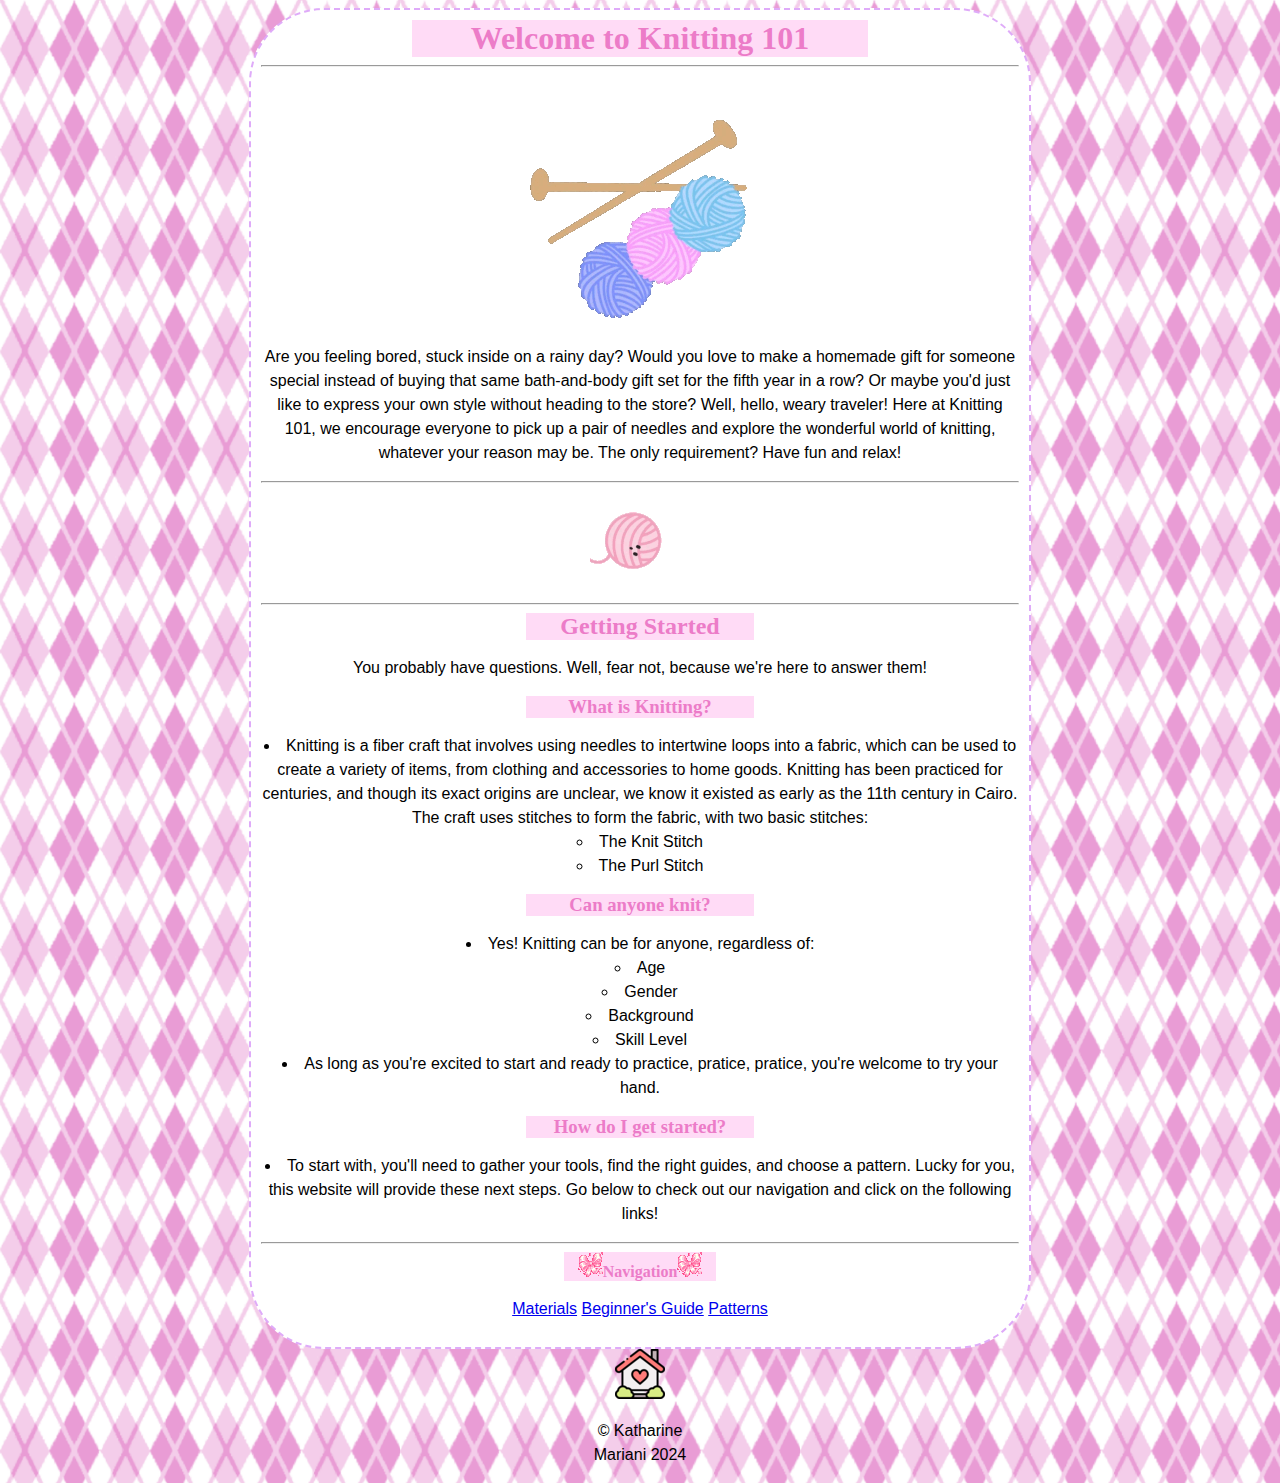
<file: index.html>
<!DOCTYPE html>
<html lang="en">
<head>
  <meta charset="UTF-8">
  <title>Knitting 101</title>
  <link rel="stylesheet" href="main.css">
</head>
<body>
  <div class="center">
    <h1>Welcome to Knitting 101</h1>
    <hr class="solid">
    <img src="yarn%20and%20needle.gif" alt="needle jingle">
    <p>Are you feeling bored, stuck inside on a rainy day? Would you love to make a homemade gift for someone special instead of buying that same bath-and-body gift set for the fifth year in a row? Or maybe you'd just like to express your own style without heading to the store? Well, hello, weary traveler! Here at Knitting 101, we encourage everyone to pick up a pair of needles and explore the wonderful world of knitting, whatever your reason may be. The only requirement? Have fun and relax!</p>
    <hr class="solid">
    <img src="runawayyarn.gif" alt="running yarn">
    <hr class="solid">
    <h2>Getting Started</h2>
    <p>You probably have questions. Well, fear not, because we're here to answer them!</p>
    <h3>What is Knitting?</h3>
    <ul>
      <li>Knitting is a fiber craft that involves using needles to intertwine loops into a fabric, which can be used to create a variety of items, from clothing and accessories to home goods. Knitting has been practiced for centuries, and though its exact origins are unclear, we know it existed as early as the 11th century in Cairo. The craft uses stitches to form the fabric, with two basic stitches:</li>
      <ul>
        <li>The Knit Stitch</li>
        <li>The Purl Stitch</li>
      </ul>
    </ul>
    <h3>Can anyone knit?</h3>
    <ul>
      <li>Yes! Knitting can be for anyone, regardless of:</li>
      <ul>
        <li>Age</li>
        <li>Gender</li>
        <li>Background</li>
        <li>Skill Level</li>
      </ul>
      <li>As long as you're excited to start and ready to practice, pratice, pratice, you're welcome to try your hand.</li>
    </ul>
    <h3>How do I get started?</h3>
    <ul>
      <li>To start with, you'll need to gather your tools, find the right guides, and choose a pattern. Lucky for you, this website will provide these next steps. Go below to check out our navigation and click on the following links!</li>
    </ul>
    <hr class="solid">
    <p id="navi"></p>
    <h4><img src="ribbon.gif" alt="ribbon2">Navigation<img src="ribbon.gif" alt="ribbon2"></h4>
    <p><a href="materials.html">Materials</a> <a href="instruction.html">Beginner's Guide</a> <a href="patterns.html">Patterns</a></p>
  </div>

  <div class="copy">
      <a href="index.html"><img src="home.png" alt="home"></a>
    <p>© Katharine Mariani 2024</p>
  </div>
</body>
</html>
</file>
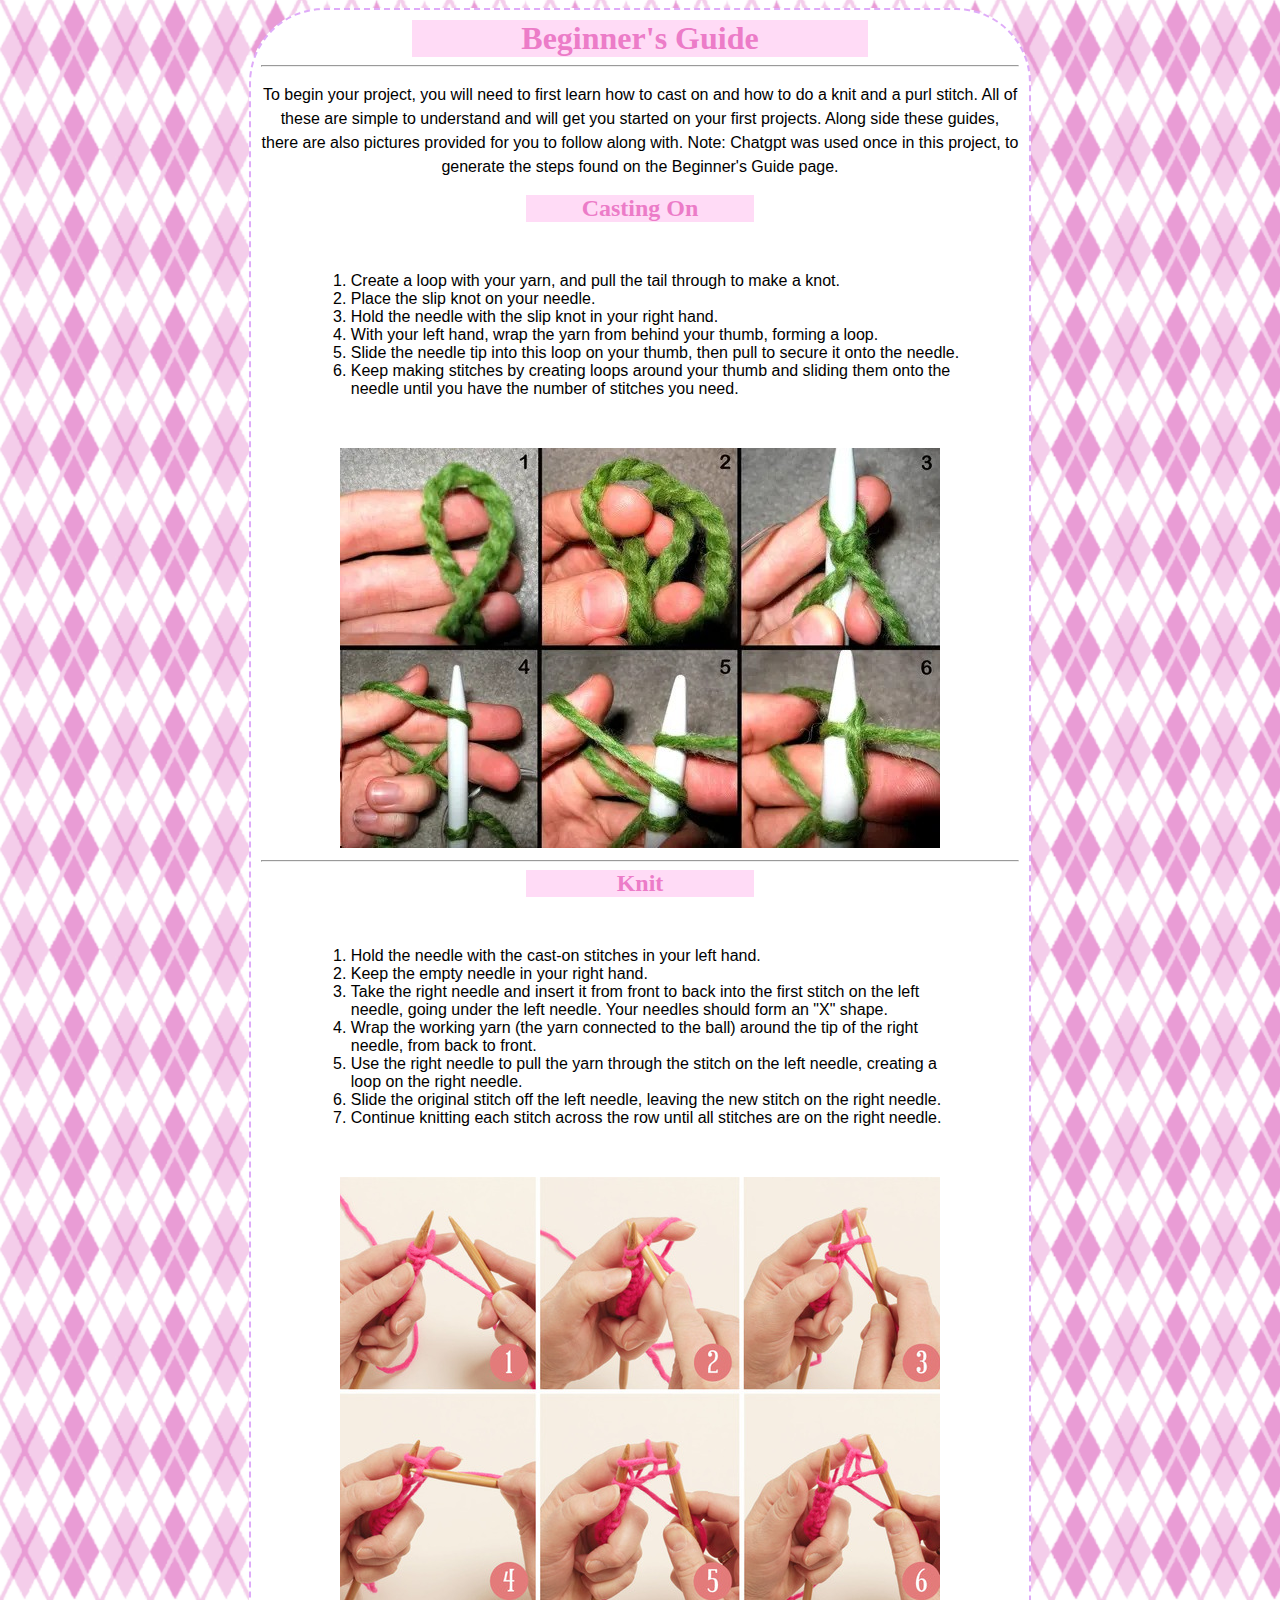
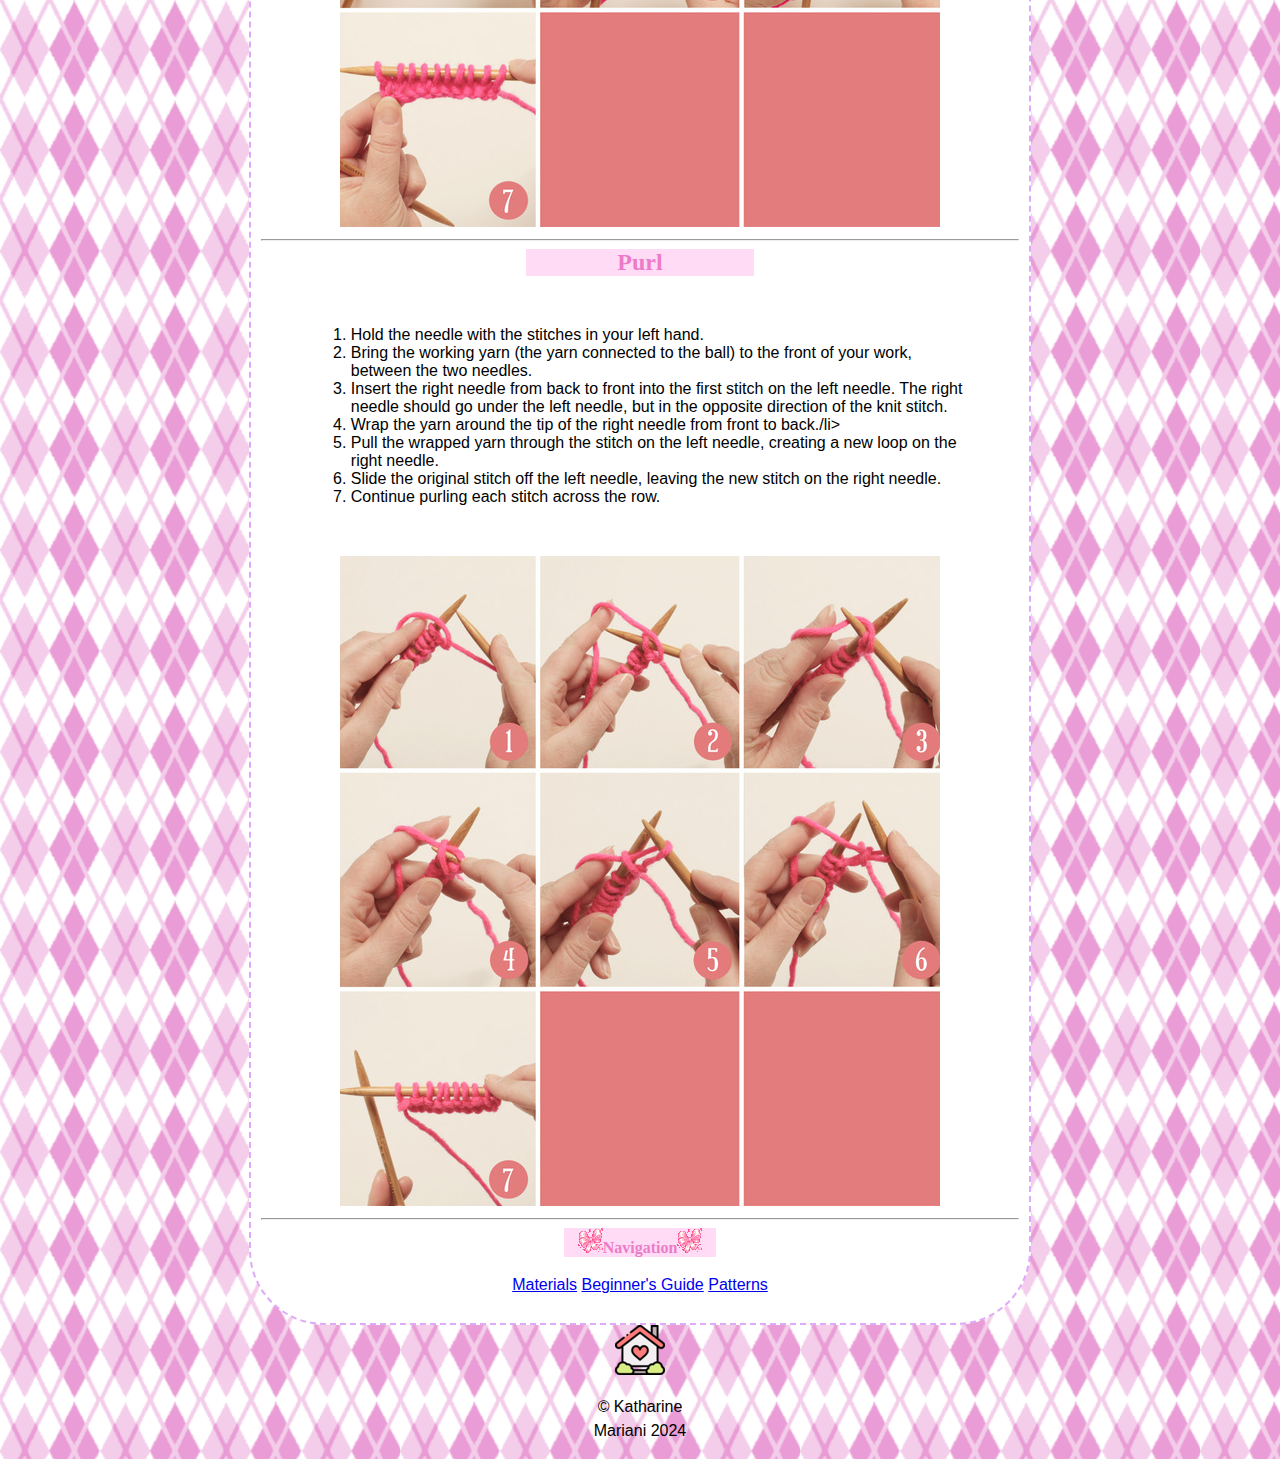
<file: instruction.html>
<!DOCTYPE html>
<html lang="en">
<head>
  <meta charset="UTF-8">
  <title>Beginner's Guide</title>
  <link rel="stylesheet" href="main.css">
</head>
<body>
  <div class="center">
    <h1>Beginner's Guide</h1>
    <hr class="solid">
    <p>To begin your project, you will need to first learn how to cast on and how to do a knit and a purl stitch. All of these are simple to understand and will get you started on your first projects. Along side these guides, there are also pictures provided for you to follow along with. Note: Chatgpt was used once in this project, to generate the steps found on the Beginner's Guide page.</p>
    <h2>Casting On</h2>
    <ol>
      <li>Create a loop with your yarn, and pull the tail through to make a knot.</li>
      <li>Place the slip knot on your needle.</li>
      <li>Hold the needle with the slip knot in your right hand.</li>
      <li>With your left hand, wrap the yarn from behind your thumb, forming a loop.</li>
      <li>Slide the needle tip into this loop on your thumb, then pull to secure it onto the needle.</li>
      <li>Keep making stitches by creating loops around your thumb and sliding them onto the needle until you have the number of stitches you need.</li>
    </ol><img src="ezgif-4-7db2755ab1.jpg" alt="caston">
    <hr class="solid">
    <h2>Knit</h2>
    <ol>
      <li>Hold the needle with the cast-on stitches in your left hand.</li>
      <li>Keep the empty needle in your right hand.</li>
      <li>Take the right needle and insert it from front to back into the first stitch on the left needle, going under the left needle. Your needles should form an "X" shape.</li>
      <li>Wrap the working yarn (the yarn connected to the ball) around the tip of the right needle, from back to front.</li>
      <li>Use the right needle to pull the yarn through the stitch on the left needle, creating a loop on the right needle.</li>
      <li>Slide the original stitch off the left needle, leaving the new stitch on the right needle.</li>
      <li>Continue knitting each stitch across the row until all stitches are on the right needle.</li>
    </ol><img src="ezgif-4-485e088d13.jpg" alt="knit">
    <hr class="solid">
    <h2>Purl</h2>
    <ol>
      <li>Hold the needle with the stitches in your left hand.</li>
      <li>Bring the working yarn (the yarn connected to the ball) to the front of your work, between the two needles.</li>
      <li>Insert the right needle from back to front into the first stitch on the left needle. The right needle should go under the left needle, but in the opposite direction of the knit stitch.</li>
      <li>Wrap the yarn around the tip of the right needle from front to back./li&gt;</li>
      <li>Pull the wrapped yarn through the stitch on the left needle, creating a new loop on the right needle.</li>
      <li>Slide the original stitch off the left needle, leaving the new stitch on the right needle.</li>
      <li>Continue purling each stitch across the row.</li>
    </ol><img src="ezgif-4-116eb35971.jpg" alt="purl">
    <hr class="solid">
    <p id="navi"></p>
    <h4><img src="ribbon.gif" alt="ribbon2">Navigation<img src="ribbon.gif" alt="ribbon2"></h4>
    <p><a href="materials.html">Materials</a> <a href="instruction.html">Beginner's Guide</a> <a href="patterns.html">Patterns</a></p>
  </div>
      <div class="copy">
    <a href="index.html"><img src="home.png" alt="home"></a>
    <p>© Katharine Mariani 2024</p>
  </div>
</body>
</html>
</file>
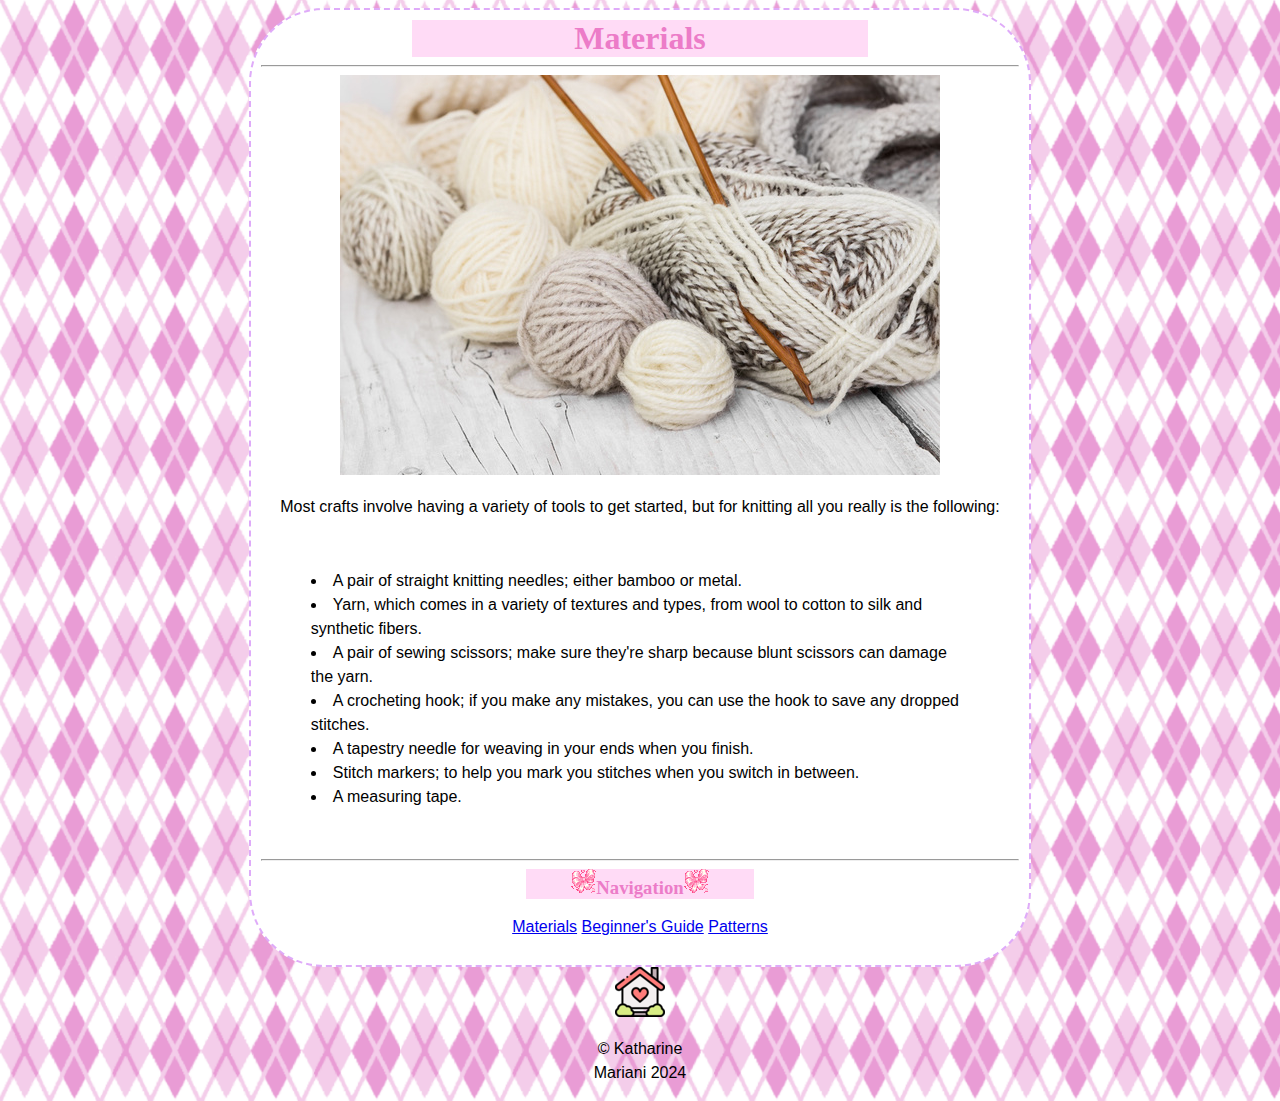
<file: materials.html>
<!DOCTYPE html>
<html lang="en">
<head>
  <meta charset="UTF-8">
  <title>Materials</title>
  <link rel="stylesheet" href="main.css">
</head>
<body>
  <div class="center">
    <h1>Materials</h1>
    <hr class="solid">
    <img src="knittingyarn.jpg" alt="knitting">
    <p>Most crafts involve having a variety of tools to get started, but for knitting all you really is the following:</p>
    <ul id="list">
      <li>A pair of straight knitting needles; either bamboo or metal.</li>
      <li>Yarn, which comes in a variety of textures and types, from wool to cotton to silk and synthetic fibers.</li>
      <li>A pair of sewing scissors; make sure they're sharp because blunt scissors can damage the yarn.</li>
      <li>A crocheting hook; if you make any mistakes, you can use the hook to save any dropped stitches.</li>
      <li>A tapestry needle for weaving in your ends when you finish.</li>
      <li>Stitch markers; to help you mark you stitches when you switch in between.</li>
      <li>A measuring tape.</li>
    </ul>
    <hr class="solid">
    <p id="navi"></p>
    <h3><img src="ribbon.gif" alt="ribbon2">Navigation<img src="ribbon.gif" alt="ribbon2"></h3>
    <p><a href="materials.html">Materials</a> <a href="instruction.html">Beginner's Guide</a> <a href="patterns.html">Patterns</a></p>
  </div>
      <div class="copy">
    <a href="index.html"><img src="home.png" alt="home"></a>
    <p>© Katharine Mariani 2024</p>
  </div>
</body>
</html>
</file>
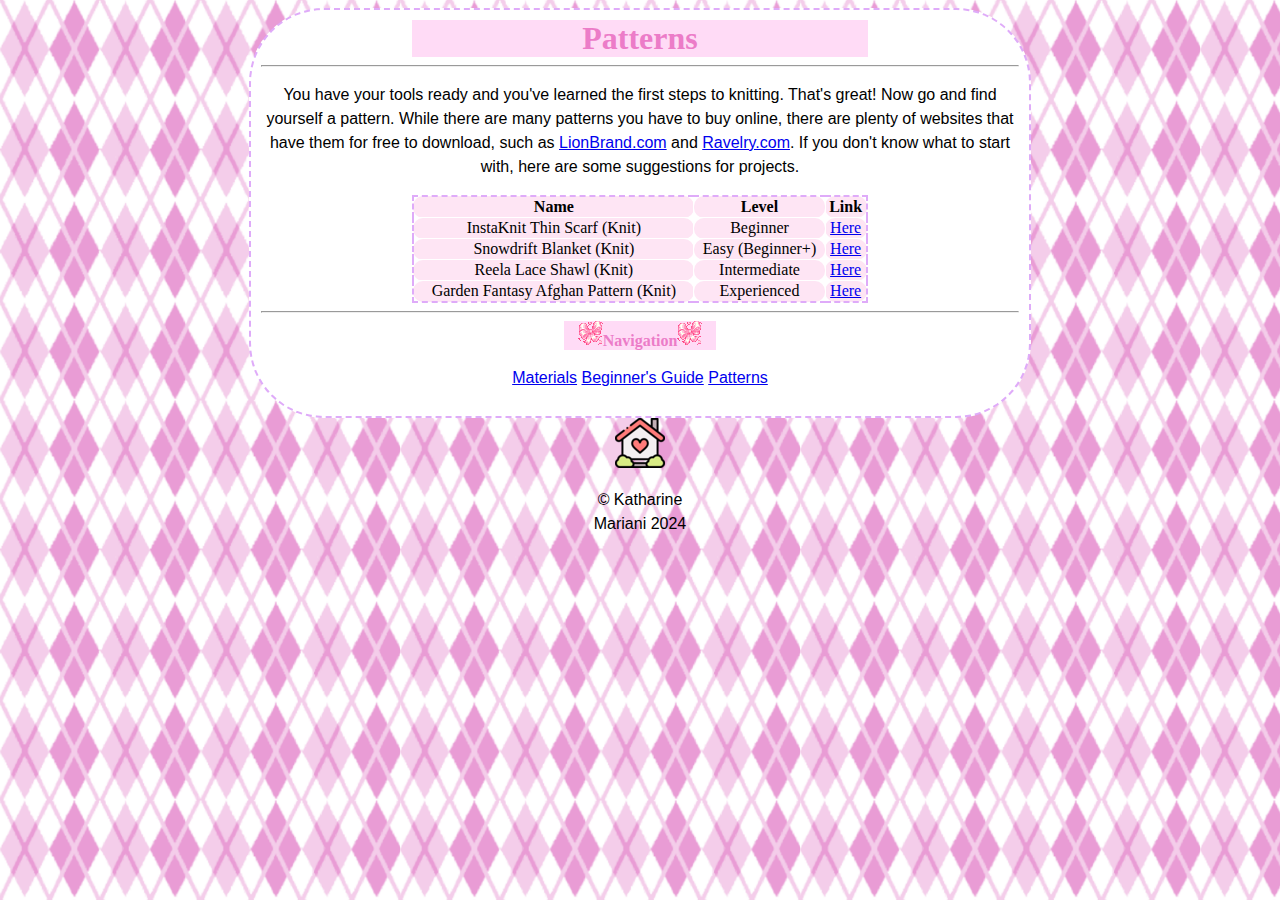
<file: patterns.html>
<!DOCTYPE html>
<html lang="en">
<head>
  <meta charset="UTF-8">
  <title>Patterns</title>
  <link rel="stylesheet" href="main.css">
</head>
<body>
  <div class="center">
    <h1>Patterns</h1>
    <hr class="solid">
    <p>You have your tools ready and you've learned the first steps to knitting. That's great! Now go and find yourself a pattern. While there are many patterns you have to buy online, there are plenty of websites that have them for free to download, such as <a href="https://www.lionbrand.com/collections/knitting-patterns?uff_ublj38_tags=Level%201%20-%20Beginner">LionBrand.com</a> and <a href="https://www.ravelry.com/bundles/free-knitting-patterns-4">Ravelry.com</a>. If you don't know what to start with, here are some suggestions for projects.</p>
    <table class="center">
      <tr>
        <th>Name</th>
        <th>Level</th>
        <th>Link</th>
      </tr>
      <tr>
        <td>InstaKnit Thin Scarf (Knit)</td>
        <td>Beginner</td>
        <td>
          <a href="https://www.lionbrand.com/collections/knitting-patterns/products/instaknit-thin-scarf-knit?variant=42759542341725">Here</a>
        </td>
      </tr>
      <tr>
        <td>Snowdrift Blanket (Knit)</td>
        <td>Easy (Beginner+)</td>
        <td>
          <a href="https://www.lionbrand.com/products/snowdrift-blanket-knit?_pos=3&amp;_sid=e62acbf96&amp;_ss=r">Here</a>
        </td>
      </tr>
      <tr>
        <td>Reela Lace Shawl (Knit)</td>
        <td>Intermediate</td>
        <td>
          <a href="https://www.lionbrand.com/collections/knitting-patterns/products/reela-lace-shawl-knit?variant=39380950712413">Here</a>
        </td>
      </tr>
      <tr>
        <td>Garden Fantasy Afghan Pattern (Knit)</td>
        <td>Experienced</td>
        <td>
          <a href="https://www.lionbrand.com/collections/knitting-patterns/products/knitting-pattern-garden-fantasy-afghan-1?variant=32420798070877">Here</a>
        </td>
      </tr>
    </table>
    <hr class="solid">
    <p id="navi"></p>
    <h4><img src="ribbon.gif" alt="ribbon2">Navigation<img src="ribbon.gif" alt="ribbon2"></h4>
    <p><a href="materials.html">Materials</a> <a href="instruction.html">Beginner's Guide</a> <a href="patterns.html">Patterns</a></p>
  </div>
      <div class="copy">
    <a href="index.html"><img src="home.png" alt="home"></a>
    <p>© Katharine Mariani 2024</p>
  </div>
</body>
</html>
</file>
<file: main.css>
body {
    background-color: #ffffff;
    background-image: url(background.png);
    background-size: 400px 400px;
    background-repeat: repeat;
}
.center {
    text-align: center;
    margin: auto;
    width: 60%;
    background-color: white;
    border: 2px dashed #dfabf9;
    border-radius: 75px;
    padding: 10px;
}

h1 {
    font-family: cursive;
    color: #ec7cc8;
    background-color: #ffdbf6;
    margin: auto;
    width: 60%;
}

h2 {
    font-family: cursive;
    color: #ec7cc8;
    background-color: #ffdbf6;
    margin: auto;
    width: 30%;
}

h3 {
    font-family: cursive;
    color: #ec7cc8;
    background-color: #ffdbf6;
    margin: auto;
    width: 30%;
}

h4 {
    font-family: cursive;
    color: #ec7cc8;
    background-color: #ffdbf6;
    margin: auto;
    width: 20%;
}


p {
    font-family: sans-serif;
    line-height: 1.5;
}

img {
    width: auto;
    height: auto;
}

#list {
    font-family: sans-serif;
    margin: 50px;
    text-align: left;
    width: auto;
    height: auto;
}

table, th, td {
  border: 1px solid white;
  border-collapse: collapse;
      margin-left: auto;
  margin-right: auto;
    border-radius: 10px;
    
}
th, td {
  background-color: #fee5f4;
}

ol {
    font-family: sans-serif;
    margin: 50px;
    text-align: left;
    width: auto;
    height: auto;
}

ul {
    font-family: sans-serif;
    list-style-position: inside;
    line-height: 1.5;
    text-align: center;
    padding: 0px;
}

#center {
  text-align: center;
    
}

#navi {
    margin: auto;
    width: 10px;
}

.copy {
    text-align: center;
    margin: auto;
    width: 10%;
    
}
</file>
